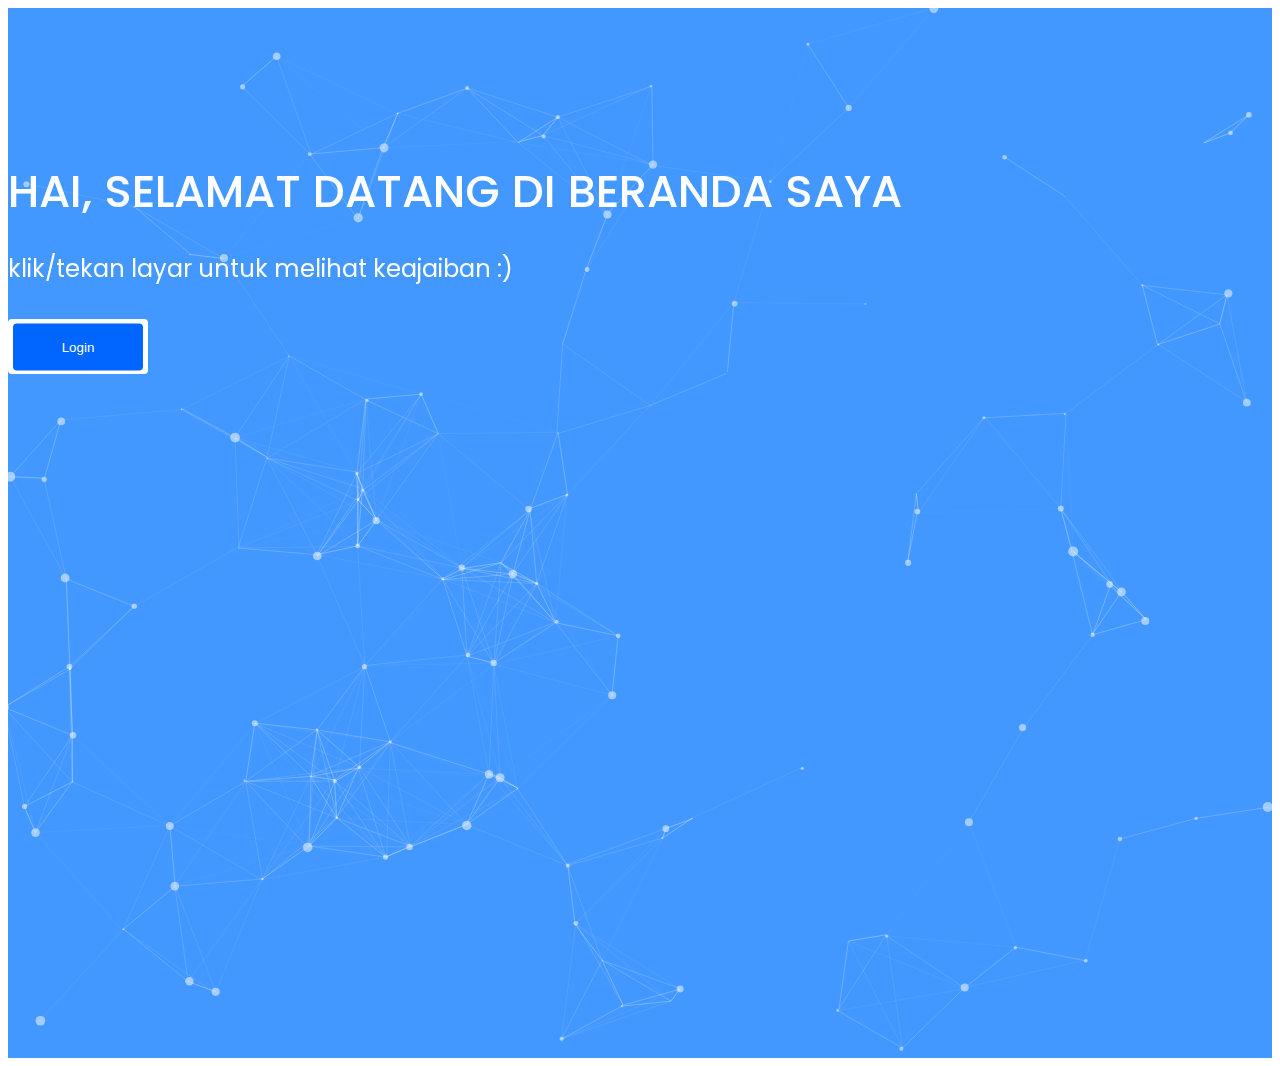
<file: index.html>
<!doctype html>
<html lang="en">
  <head>
    <!-- Required meta tags -->
    <meta charset="utf-8">
    <meta name="viewport" content="width=device-width, initial-scale=1, shrink-to-fit=no">

    <!-- Bootstrap CSS -->
    <link rel="stylesheet" href="https://stackpath.bootstrapcdn.com/bootstrap/4.1.3/css/bootstrap.min.css" integrity="sha384-MCw98/SFnGE8fJT3GXwEOngsV7Zt27NXFoaoApmYm81iuXoPkFOJwJ8ERdknLPMO" crossorigin="anonymous">
    <link href="https://fonts.googleapis.com/css2?family=Montserrat:wght@700;800;900&display=swap" rel="stylesheet">
    <title>ChairilART || Beranda</title>
	 <!--fontawesome-->
	 
       <link rel="stylesheet" href="https://use.fontawesome.com/releases/v5.7.2/css/all.css" 
        integrity="sha384-fnmOCqbTlWIlj8LyTjo7mOUStjsKC4pOpQbqyi7RrhN7udi9RwhKkMHpvLbHG9Sr" crossorigin="anonymous">

	<link href="https://fonts.googleapis.com/css2?family=Poppins:ital,wght@0,400;0,500;0,600;0,700;0,800;0,900;1,200;1,400&display=swap" rel="stylesheet">
  
  <link rel="stylesheet" href="style.css">

</head>
  
  
<body>
<div class="banner-section" id="particles-js">
  <div class="container">
    <div class="row d-flex justify-content-center banner-inner">
      <div class="col-lg-12">
              <div class="front-landing-text text-center">
                <h1>HAI, SELAMAT DATANG DI BERANDA SAYA</h1>
                <h2>klik/tekan layar untuk melihat keajaiban :)</h2>
              </div>
      </div>
            <div class="col-lg-6 col-md-8  col-sm-12 text-center d-flex justify-content-center">
              <div class="form-section">
                <form>
                  <div class="input-group">
                      <button type="submit" class="submit text-center d-flex justify-content-"><a href="website/index.html">Login</a></button>
                  </div>
                </form>
              </div>
            </div>
	  </div>
  </div>
  
</div>



    <!-- Optional JavaScript -->
    <!-- jQuery first, then Popper.js, then Bootstrap JS -->
    <script src="https://code.jquery.com/jquery-3.3.1.slim.min.js" integrity="sha384-q8i/X+965DzO0rT7abK41JStQIAqVgRVzpbzo5smXKp4YfRvH+8abtTE1Pi6jizo" crossorigin="anonymous"></script>
    <script src="https://cdnjs.cloudflare.com/ajax/libs/popper.js/1.14.3/umd/popper.min.js" integrity="sha384-ZMP7rVo3mIykV+2+9J3UJ46jBk0WLaUAdn689aCwoqbBJiSnjAK/l8WvCWPIPm49" crossorigin="anonymous"></script>
    <script src="https://stackpath.bootstrapcdn.com/bootstrap/4.1.3/js/bootstrap.min.js" integrity="sha384-ChfqqxuZUCnJSK3+MXmPNIyE6ZbWh2IMqE241rYiqJxyMiZ6OW/JmZQ5stwEULTy" crossorigin="anonymous"></script>
  <script src="https://code.jquery.com/jquery-3.5.1.js" integrity="sha256-QWo7LDvxbWT2tbbQ97B53yJnYU3WhH/C8ycbRAkjPDc=" crossorigin="anonymous"></script>
    
	<script src="js/particles.js"></script>
	<script src="js/app.js"></script>
 
   
   
   <script>


</script>
  
  
  </body>
</html>
</file>
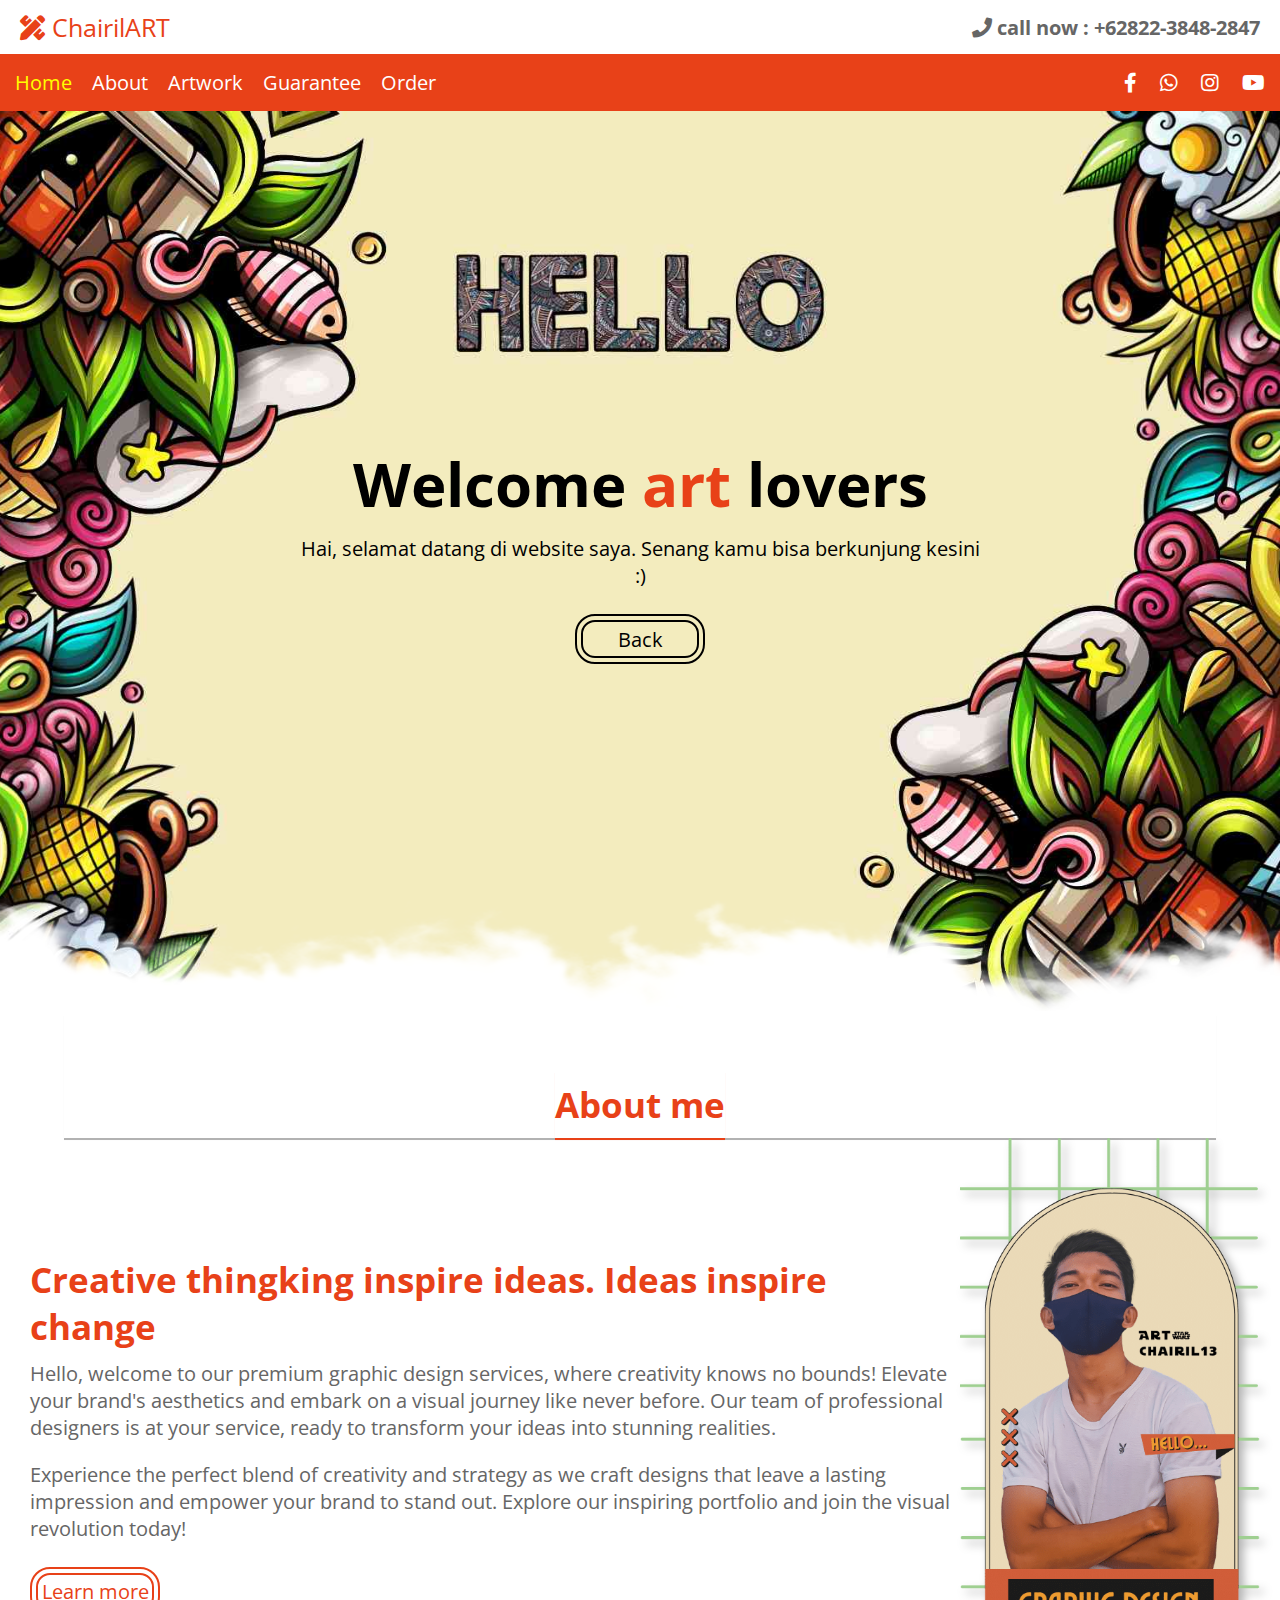
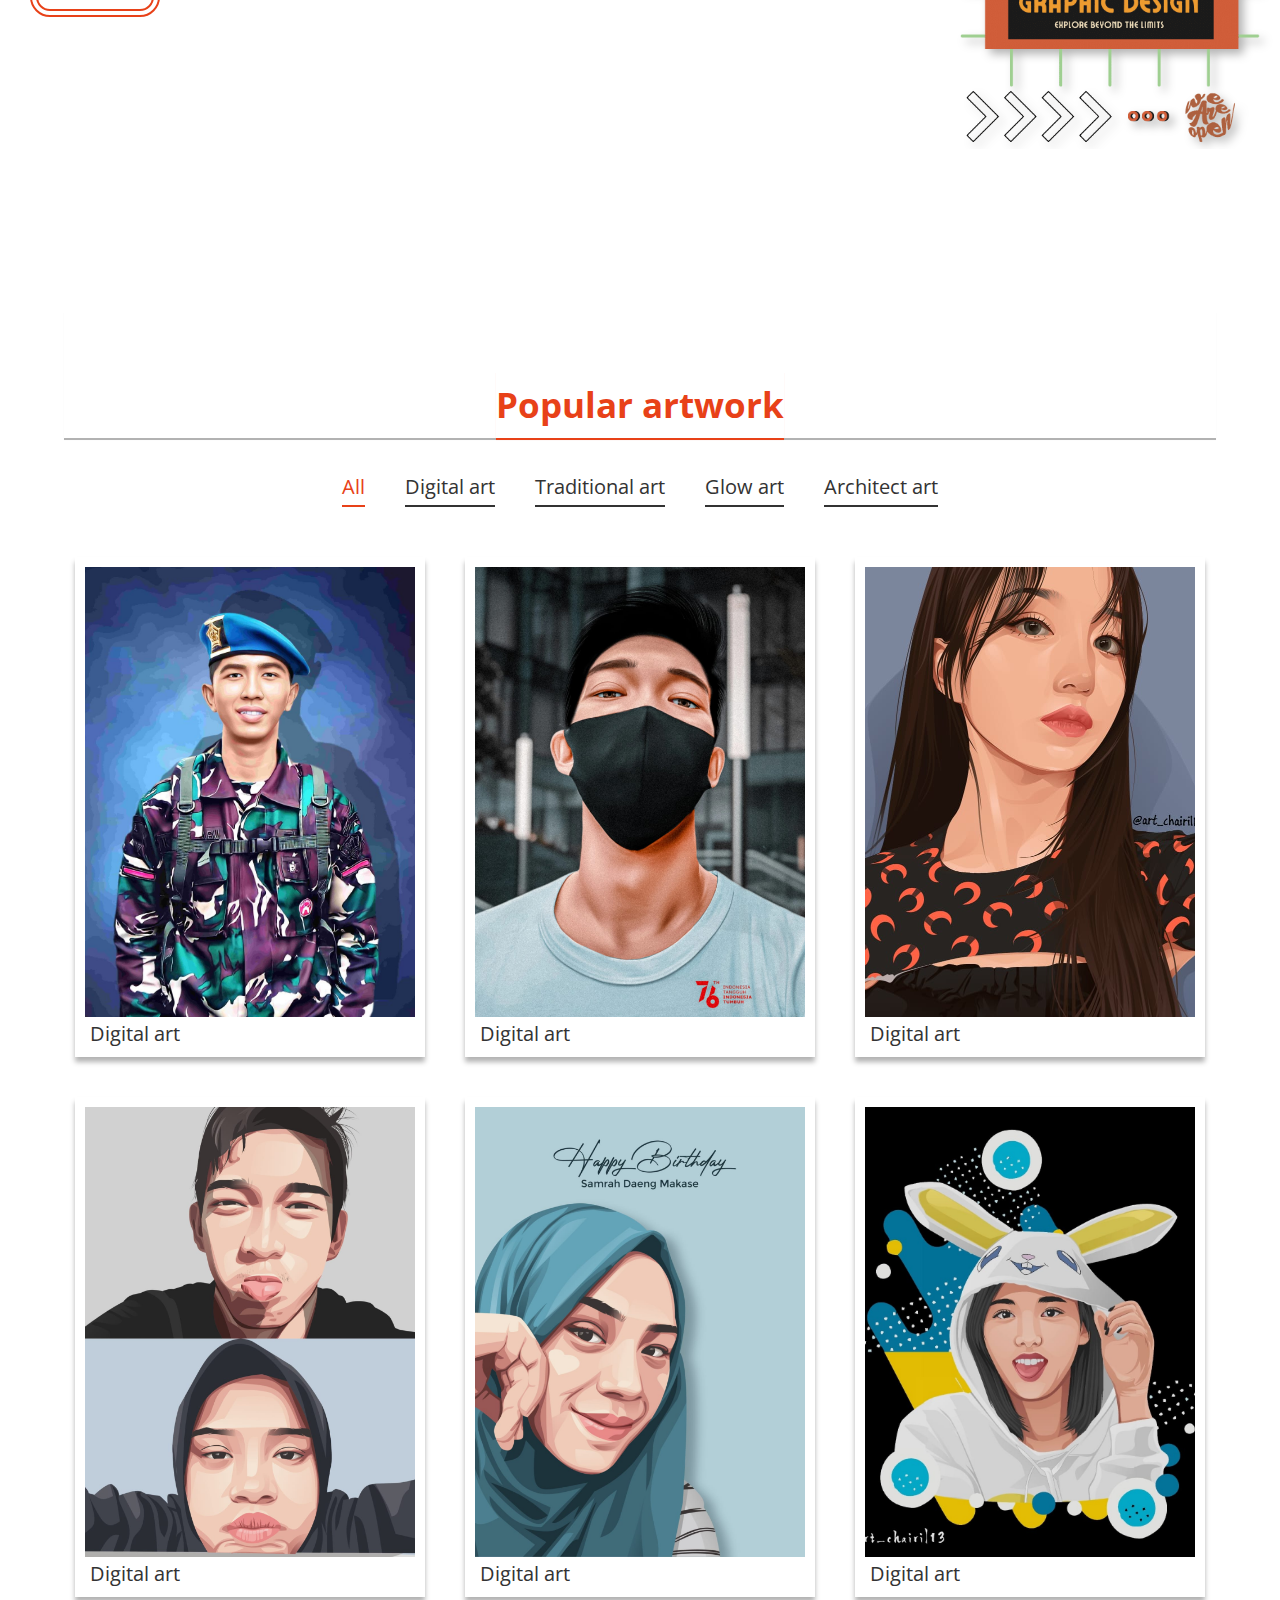
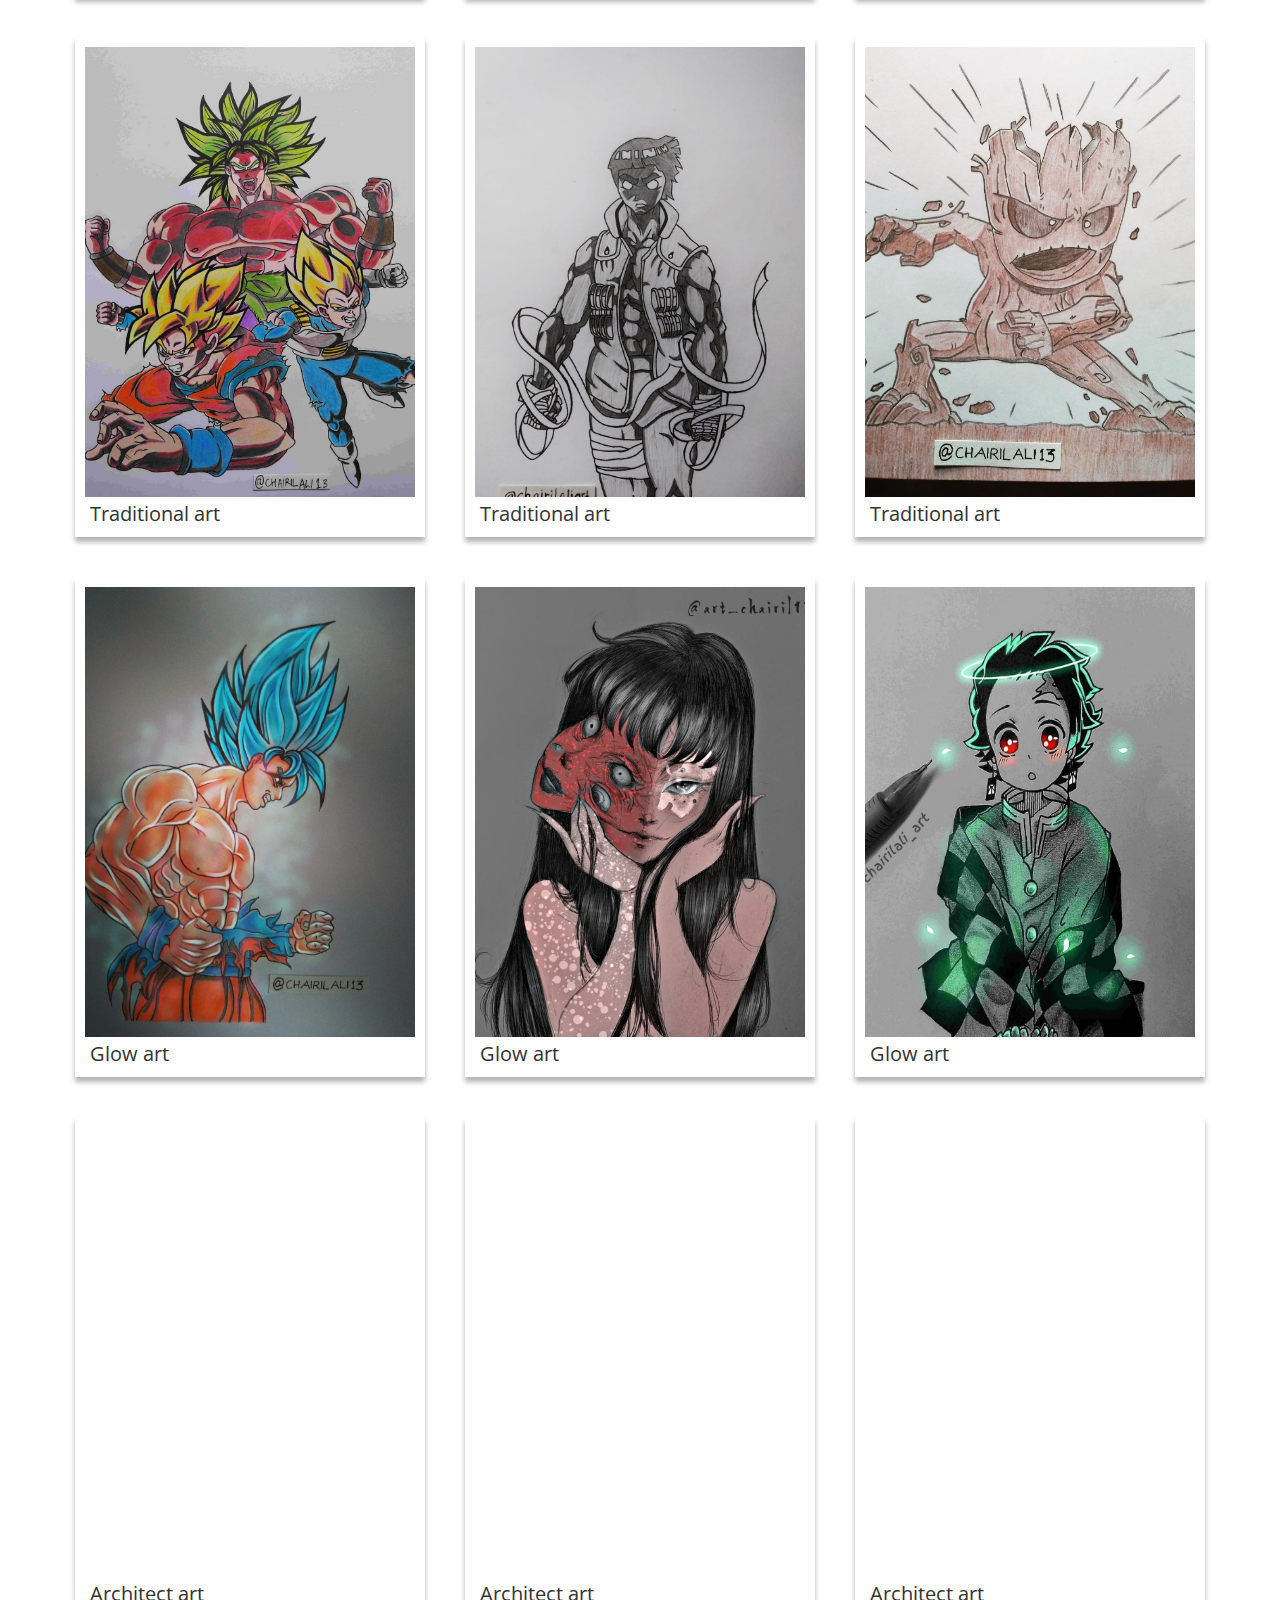
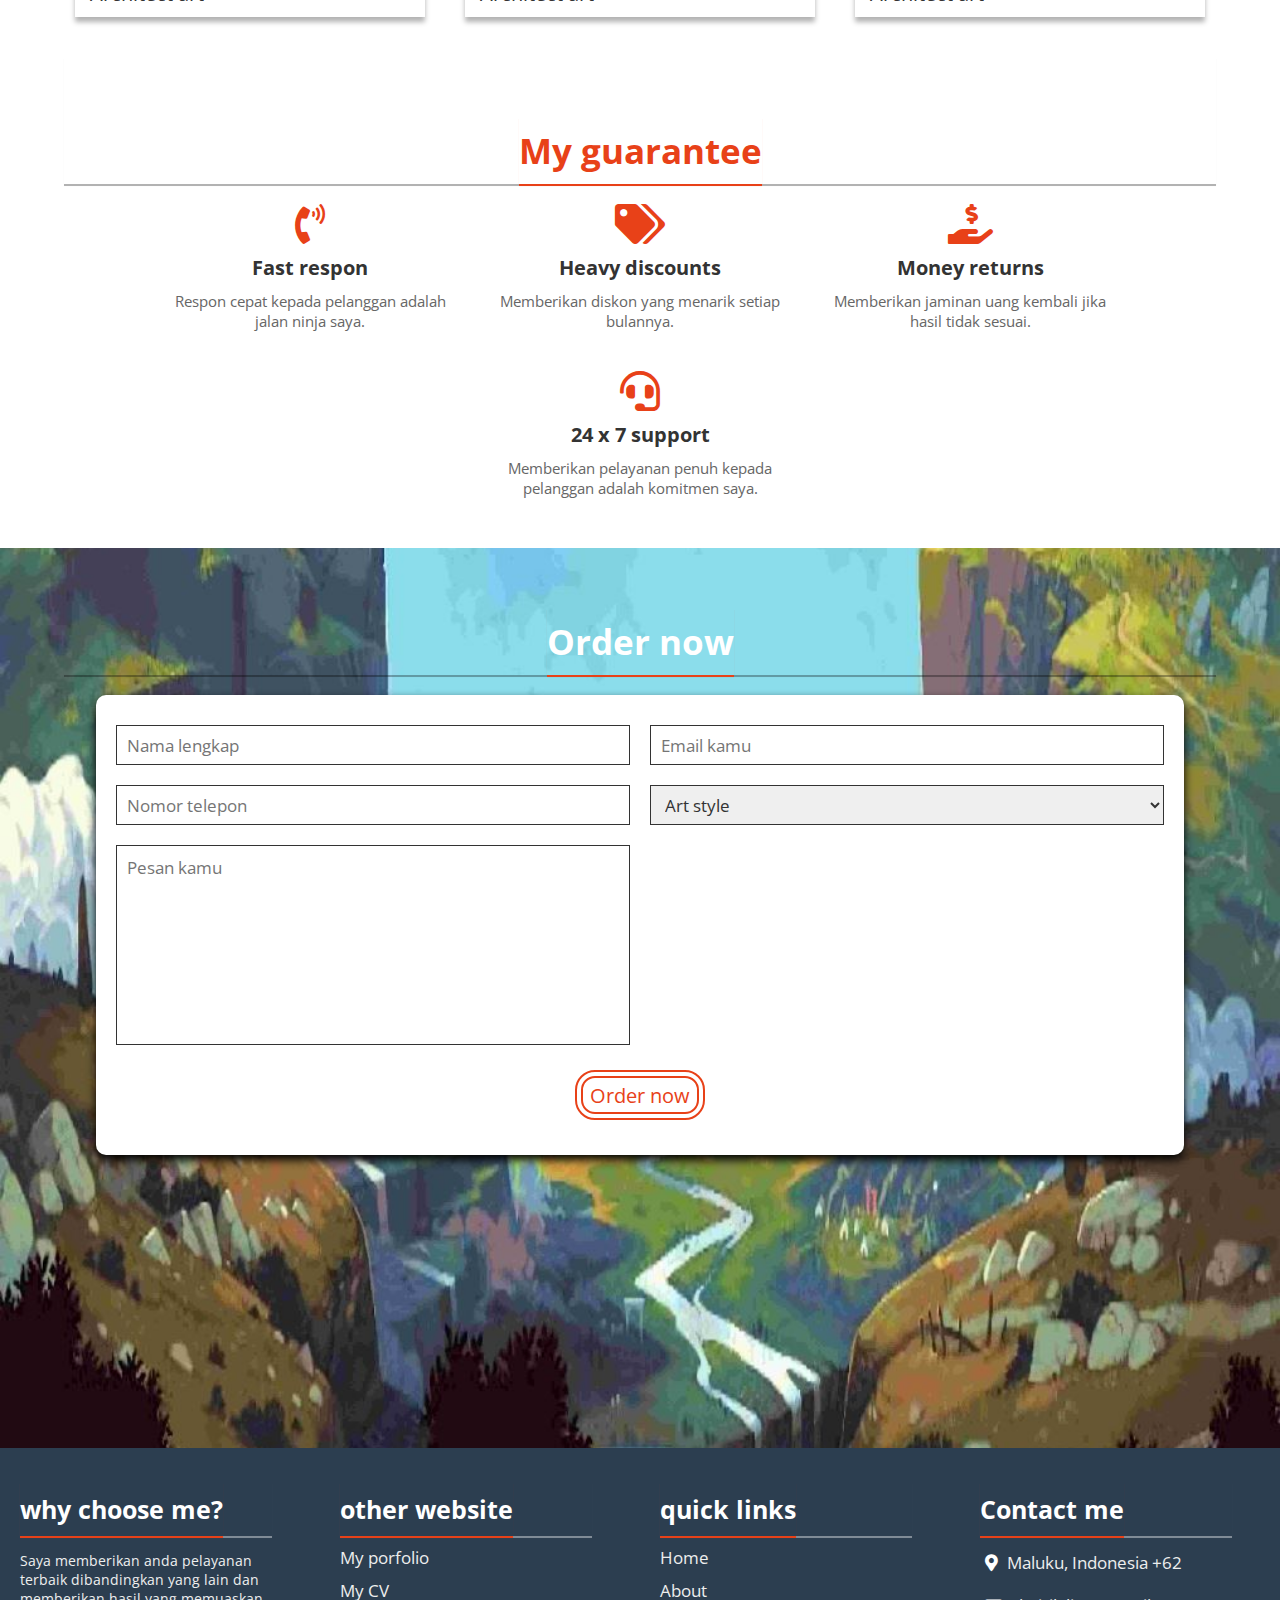
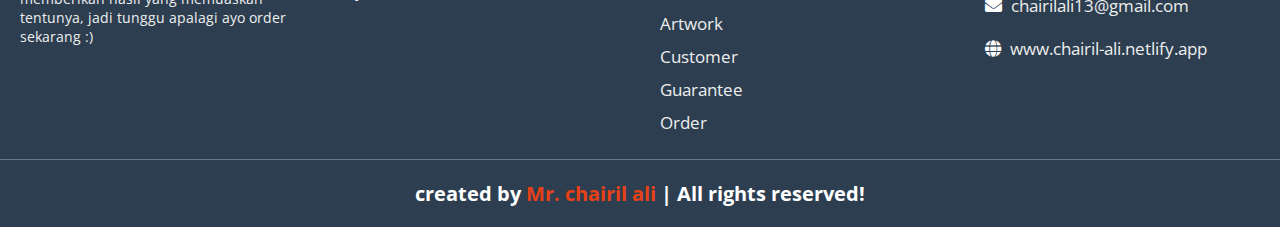
<file: website/index.html>
<!DOCTYPE html>
<html lang="en">
  <head>
    <meta charset="UTF-8" />
    <meta name="viewport" content="width=device-width, initial-scale=1.0" />
    <title>ChairilART</title>

    <!-- font awesome cdn link  -->
    <link rel="stylesheet" href="https://cdnjs.cloudflare.com/ajax/libs/font-awesome/5.15.2/css/all.min.css" />

    <!-- custom css file link  -->
    <link rel="stylesheet" href="css/style.css" />
  </head>
  <body>
    <!-- header section starts  -->

    <header>
      <div class="header-1">
        <a href="https://chairil-ali.netlify.app" target="_blank" class="logo"> <i class="fas fa-pencil-ruler"></i> ChairilART</a>

        <h3 class="call"><i class="fas fa-phone"></i> call now : +62822-3848-2847</h3>
      </div>

      <div class="header-2">
        <div id="menu" class="fas fa-pencil-ruler"></div>

        <nav class="navbar">
          <ul>
            <li><a class="active" href="#home">Home</a></li>
            <li><a href="#about">About</a></li>
            <li><a href="#dish">Artwork</a></li>
            <li><a href="#speciality">Guarantee</a></li>
            <li><a href="#order">Order</a></li>
          </ul>
        </nav>

        <div class="share">
          <a href="https://www.facebook.com/chairil.ali.92/" target="_blank" class="fab fa-facebook-f"></a>
          <a href="https://wa.me/6282238482847?text=Halo kak, saya mau order." target="_blank" class="fab fa-whatsapp"></a>
          <a href="https://www.instagram.com/chairilali_13/" target="_blank" class="fab fa-instagram"></a>
          <a href="https://www.youtube.com/channel/UCY4U9ApGzU6EzWbjaccqYBQ" target="_blank" class="fab fa-youtube"></a>
        </div>
      </div>
    </header>

    <!-- header section ends -->

    <!-- home section starts  -->

    <section class="home" id="home">
      <div class="content">
        <h1>Welcome <span>art</span> lovers</h1>
        <p>Hai, selamat datang di website saya. Senang kamu bisa berkunjung kesini :)</p>
        <a href="../index.html"><button class="btn">Back</button></a>
      </div>

      <div class="shape"></div>
    </section>

    <!-- home section ends -->

    <!-- about section starts  -->

    <section class="about" id="about">
      <h1 class="heading"><span>About me</span></h1>

      <div class="row">
        <div class="content">
          <h3>Creative thingking inspire ideas. Ideas inspire change</h3>
          <p>Hello, welcome to our premium graphic design services, where creativity knows no bounds! Elevate your brand's aesthetics and embark on a visual journey like never before. Our team of professional designers is at your service, ready to transform your ideas into stunning realities.</p>
          <p>Experience the perfect blend of creativity and strategy as we craft designs that leave a lasting impression and empower your brand to stand out. Explore our inspiring portfolio and join the visual revolution today!</p>
          <a href="https://chairil-ali.netlify.app/" target="_blank"><button class="btn">Learn more</button></a>
        </div>

        <div class="image">
          <img src="images/girl-chef.png" loading="lazy" alt="" />
        </div>
      </div>
    </section>

    <!-- about section ends -->

    <!-- dish section starts  -->

    <section class="dish" id="dish">
      <h1 class="heading"><span>Popular artwork</span></h1>

      <ul class="controls">
        <li class="buttons button-active" data-filter="all">All</li>
        <li class="buttons" data-filter="sandwich">Digital art</li>
        <li class="buttons" data-filter="cake">Traditional art</li>
        <li class="buttons" data-filter="juice">Glow art</li>
        <li class="buttons" data-filter="chocolate">Architect art</li>
      </ul>

      <div class="image-container">
        <div class="image sandwich">
          <img src="images/digital1.jpg" loading="lazy" alt="" />
          <a href="https://en.wikipedia.org/wiki/Digital_art#:~:text=Digital%20art%20is%20an%20artistic,umbrella%20term%20new%20media%20art." target="_blank">Digital art</a>
        </div>
        <div class="image sandwich">
          <img src="images/digital2.jpg" loading="lazy" alt="" />
          <a href="https://en.wikipedia.org/wiki/Digital_art#:~:text=Digital%20art%20is%20an%20artistic,umbrella%20term%20new%20media%20art." target="_blank">Digital art</a>
        </div>
        <div class="image sandwich">
          <img src="images/digital3.jpg" loading="lazy" alt="" />
          <a href="https://en.wikipedia.org/wiki/Digital_art#:~:text=Digital%20art%20is%20an%20artistic,umbrella%20term%20new%20media%20art." target="_blank">Digital art</a>
        </div>
        <div class="image sandwich">
          <img src="images/digital4.jpg" loading="lazy" alt="" />
          <a href="https://en.wikipedia.org/wiki/Digital_art#:~:text=Digital%20art%20is%20an%20artistic,umbrella%20term%20new%20media%20art." target="_blank">Digital art</a>
        </div>
        <div class="image sandwich">
          <img src="images/digital5.jpg" loading="lazy" alt="" />
          <a href="https://en.wikipedia.org/wiki/Digital_art#:~:text=Digital%20art%20is%20an%20artistic,umbrella%20term%20new%20media%20art." target="_blank">Digital art</a>
        </div>
        <div class="image sandwich">
          <img src="images/digital6.jpg" loading="lazy" alt="" />
          <a href="https://en.wikipedia.org/wiki/Digital_art#:~:text=Digital%20art%20is%20an%20artistic,umbrella%20term%20new%20media%20art." target="_blank">Digital art</a>
        </div>

        <div class="image cake">
          <img src="images/traditional1.jpg" loading="lazy" alt="" />
          <a href="https://en.wikipedia.org/wiki/Contemporary-Traditional_Art" target="_blank">Traditional art</a>
        </div>
        <div class="image cake">
          <img src="images/traditional2.jpg" loading="lazy" alt="" />
          <a href="https://en.wikipedia.org/wiki/Contemporary-Traditional_Art" target="_blank">Traditional art</a>
        </div>
        <div class="image cake">
          <img src="images/traditional3.jpg" loading="lazy" alt="" />
          <a href="https://en.wikipedia.org/wiki/Contemporary-Traditional_Art" target="_blank">Traditional art</a>
        </div>

        <div class="image juice">
          <img src="images/glow1.jpg" loading="lazy" alt="" />
          <a href="https://en.wikipedia.org/wiki/Light_art#:~:text=Light%20art%20or%20luminism%20is,light%2C%20colours%2C%20and%20shadows." target="_blank">Glow art</a>
        </div>
        <div class="image juice">
          <img src="images/glow2.jpg" loading="lazy" alt="" />
          <a href="https://en.wikipedia.org/wiki/Light_art#:~:text=Light%20art%20or%20luminism%20is,light%2C%20colours%2C%20and%20shadows." target="_blank">Glow art</a>
        </div>
        <div class="image juice">
          <img src="images/glow3.jpg" loading="lazy" alt="" />
          <a href="https://en.wikipedia.org/wiki/Light_art#:~:text=Light%20art%20or%20luminism%20is,light%2C%20colours%2C%20and%20shadows." target="_blank">Glow art</a>
        </div>

        <div class="image chocolate">
          <img src="images/architect1.jpg" loading="lazy" alt="" />
          <a href="https://en.wikipedia.org/wiki/Architecture" target="_blank">Architect art</a>
        </div>
        <div class="image chocolate">
          <img src="images/architect2.jpg" loading="lazy" alt="" />
          <a href="https://en.wikipedia.org/wiki/Architecture" target="_blank">Architect art</a>
        </div>
        <div class="image chocolate">
          <img src="images/architect3.jpg" loading="lazy" alt="" />
          <a href="https://en.wikipedia.org/wiki/Architecture" target="_blank">Architect art</a>
        </div>
      </div>
    </section>

    <!-- dish section ends -->

    <!-- speciality section starts  -->

    <section class="speciality" id="speciality">
      <h1 class="heading"><span>My guarantee</span></h1>

      <div class="icons-container">
        <div class="icons">
          <i class="fas fa-phone-volume"></i>
          <h3>Fast respon</h3>
          <p>Respon cepat kepada pelanggan adalah jalan ninja saya.</p>
        </div>

        <div class="icons">
          <i class="fas fa-tags"></i>
          <h3>Heavy discounts</h3>
          <p>Memberikan diskon yang menarik setiap bulannya.</p>
        </div>

        <div class="icons">
          <i class="fas fa-hand-holding-usd"></i>
          <h3>Money returns</h3>
          <p>Memberikan jaminan uang kembali jika hasil tidak sesuai.</p>
        </div>

        <div class="icons">
          <i class="fas fa-headset"></i>
          <h3>24 x 7 support</h3>
          <p>Memberikan pelayanan penuh kepada pelanggan adalah komitmen saya.</p>
        </div>
      </div>
    </section>

    <!-- speciality section ends -->

    <!-- order section starts  -->

    <section class="order" id="order">
      <h1 class="heading"><span> Order now </span></h1>

      <form action="https://formsubmit.co/mrnightmare13081999@gmail.com" method="POST">
        <div class="inputBox">
          <input type="hidden" name="_subject" value="Ada Orderan Baru!!!" />
          <input type="hidden" name="_captcha" value="false" />
          <input type="text" name="name" placeholder="Nama lengkap" required />
          <input type="email" name="email" placeholder="Email kamu" required />
        </div>

        <div class="inputBox">
          <input type="number" name="phone" placeholder="Nomor telepon" required />
          <select name="art style" id="">
            <option value="art style" disabled selected>Art style</option>
            <option value="digital">Digital art</option>
            <option value="traditional">Traditional art</option>
            <option value="glow">Glow art</option>
            <option value="architect">Architect art</option>
          </select>
        </div>

        <div class="inputBox">
          <textarea name="message" cols="30" rows="10" placeholder="Pesan kamu" required></textarea>
          <iframe
            id="map"
            src="https://www.google.com/maps/embed?pb=!1m18!1m12!1m3!1d3983.95736321635!2d130.48667691411183!3d-3.1059790411922936!2m3!1f0!2f0!3f0!3m2!1i1024!2i768!4f13.1!3m3!1m2!1s0x2d41a2bd21dae515%3A0xc3de6966ae7c8045!2sJl.%20Klp.%20Dua%2C%20Bula%2C%20Kabupaten%20Seram%20Bagian%20Timur%2C%20Maluku!5e0!3m2!1sid!2sid!4v1620401528368!5m2!1sid!2sid"
            width="100%"
            height="auto"
            style="border: 0"
            allowfullscreen=""
            loading="lazy"
          ></iframe>
        </div>

        <button type="submit" class="btn">Order now</button>
      </form>
    </section>

    <!-- newsletter section ends -->

    <!-- footer section starts  -->

    <section class="footer">
      <img src="images/shape-top.png" loading="lazy" alt="" />

      <div class="box-container">
        <div class="box">
          <h3 class="heading"><span>why choose me?</span></h3>
          <p>Saya memberikan anda pelayanan terbaik dibandingkan yang lain dan memberikan hasil yang memuaskan tentunya, jadi tunggu apalagi ayo order sekarang :)</p>
        </div>

        <div class="box">
          <h3 class="heading"><span>other website</span></h3>
          <a href="https://chairil-ali.netlify.app/" target="_blank">My porfolio</a>
          <a href="https://chairilali-cv.netlify.app/" target="_blank">My CV</a>
        </div>

        <div class="box">
          <h3 class="heading"><span>quick links</span></h3>
          <a href="#home">Home</a>
          <a href="#about">About</a>
          <a href="#dish">Artwork</a>
          <a href="#chef">Customer</a>
          <a href="#speciality">Guarantee</a>
          <a href="#order">Order</a>
        </div>

        <div class="box">
          <h3 class="heading"><span>Contact me</span></h3>
          <p><i class="fas fa-map-marker-alt"></i> Maluku, Indonesia +62</p>
          <p><i class="fas fa-envelope"></i> chairilali13@gmail.com</p>
          <p><i class="fas fa-globe"></i> www.chairil-ali.netlify.app</p>
        </div>
      </div>

      <h1 class="credit">created by <span>Mr. chairil ali</span> | All rights reserved!</h1>
    </section>

    <!-- footer section ends -->

    <!-- jquery cdn link  -->
    <script src="https://cdnjs.cloudflare.com/ajax/libs/jquery/3.5.1/jquery.min.js"></script>

    <!-- custom js file link  -->
    <script src="js/main.js"></script>
  </body>
</html>
</file>
<file: style.css>
body{
    font-family: 'Poppins', sans-serif;
  }  
  
    /* ---- particles.js container ---- */ 
    
    #particles-js{ 
    position:relative;
    z-index:2;
    background-color:#4398FF; 
    }
    
  
  .header,.banner-section{
    position:relative;
    width:100%;
  }
  
  .banner-section{
      height: 100vh;
      padding-top:150px;
      position: relative;
      align-items: center;
      justify-content: center;
      background-color: #858c94;
      background-size: cover;
      background-position: center center;
      background-repeat: no-repeat;
  }
  
  
  .header-inner{
    position:absolute;
    width:100%;
    top:0;
    z-index:44;
    left:0;
  }

  .header .nav-item a:hover {
    background-color: #06f;
    transition: 0.7s;
  }

  .header .form-inline a:hover {
    background-color: #06f;
    transition: 0.7s;
  }
  
  
  
  @media only screen and (max-width:992px){
   .my-navbar{
    background-color: rgba(0,123,255,.5);
  } 
  }
  
  
  canvas.particles-js-canvas-el {
      position: absolute;
      top: 0;
      left: 0;
      z-index:1;
      width: 100%;
      height: 100%;
  }
  
  .banner-inner{
    position:relative;
    z-index:888;
  }
  
  
  .front-landing-text h1 {
      font-size: 45px;
      font-weight: 500;
      color:white;
      margin: 0;
  }
  
  .front-landing-text h2 {
      font-size: 24px;
      color:white;
      margin: 25px 0 33px 0;
      font-weight: 400;
  }
  
  
  .form-section form .input-group{
    position:relative;
  }
  
  .form-section form .input-group input {
      height: 55px;
      font-size:13px;
      border:none;
  }
  .form-section form .input-group input:focus,.form-inline .btn:focus ,.navbar-toggler:focus{
    box-shadow:none;
    outline:none;
  }
  
  .form-section form .input-group .submit{
    color:white;
    text-align:center;
    cursor:pointer;
    width:140px;
    padding:0px 5px;
    border:none;
    outline:none;
    background-color:white;
    border-radius:4px 4px 4px 4px;
    height:55px;
    position:relative;
  }

.form-section form .input-group .submit:hover{
  background-color: #06f;
  transition: 0.5s;
}
  
  .form-section form .input-group .submit a{
    display:block;
    color: white;
    text-decoration: none;
     background-color:#06f;
     height:47px;
     position:absolute;
     width:130px;
     line-height:47px;
     border-radius:4px;
     top:50%;
     transform:translatey(-50%);
  }

  .form-section .input-group button:hover a{
    background-color: #74b9ff;
    color: #000;
    letter-spacing: 5px;
    transition: 0.3s;
  }
  
  .form-inline .btn{
   background-color:#74b9ff;
   padding:4px 30px;
   border-radius:2px;
   color:white;
  }
</file>
<file: website/css/style.css>
@import url("https://fonts.googleapis.com/css2?family=Open+Sans:wght@300;400;600&display=swap");

:root {
  --red: #e84118;
}

* {
  font-family: "Open Sans", sans-serif;
  margin: 0;
  padding: 0;
  box-sizing: border-box;
  text-decoration: none;
  outline: none;
  transition: all 0.2s cubic-bezier(0.37, 1.14, 0.26, 1.24);
}

*::selection {
  background: var(--red);
  color: #fff;
}

html {
  font-size: 62.5%;
  overflow-x: hidden;
  scroll-behavior: smooth;
}

.btn {
  height: 5rem;
  width: 13rem;
  color: black;
  border-radius: 20px;
  border: 0.2rem solid black;
  outline: 0.2rem solid black;
  outline-offset: -0.8rem;
  font-size: 2rem;
  margin: 1.5rem 0;
  cursor: pointer;
  background: none;
}

.btn:hover {
  outline-offset: 0.4rem;
  background: var(--red);
}

.heading {
  text-align: center;
  width: 90%;
  margin: 0 auto;
  padding: 0 0.5rem;
  padding-top: 6rem;
  box-shadow: 0 0.2rem 0.05rem rgba(0, 0, 0, 0.3);
}

.heading span {
  display: inline-block;
  font-size: 3.5rem;
  color: var(--red);
  padding: 1rem 0;
  box-shadow: 0 0.2rem 0.05rem var(--red);
}

header .header-1 {
  display: flex;
  align-items: center;
  justify-content: space-between;
  width: 100%;
  background-color: #fff;
  padding: 1rem 2rem;
}

header .header-1 .logo {
  font-size: 2.5rem;
  color: var(--red);
}

header .header-1 .call {
  font-size: 2rem;
  color: #666;
}

header .header-2 {
  display: flex;
  align-items: center;
  justify-content: space-between;
  width: 100%;
  background: var(--red);
  padding: 0.5rem;
  position: relative;
  z-index: 1000;
}

header .header-2 .navbar ul {
  display: flex;
  align-items: center;
  justify-content: space-between;
  list-style: none;
}

header .header-2 .navbar ul li {
  margin: 1rem;
}

header .header-2 .navbar ul li a {
  font-size: 2rem;
  color: #fff;
}

header .header-2 .navbar ul li a.active,
header .header-2 .navbar ul li a:hover {
  color: #ff0;
}

header .header-2 .share a {
  font-size: 2rem;
  color: #fff;
  margin: 1rem;
}

header .header-2 .share a:hover {
  color: #ff0;
}

header .header-2 #menu {
  font-size: 3rem;
  color: #fff;
  cursor: pointer;
  display: none;
  margin: 1rem;
}

header .header-2.header-active {
  position: fixed;
  top: 0;
  left: 0;
  box-shadow: 0 0.1rem 0.3rem rgba(0, 0, 0, 0.3);
}

.home {
  display: flex;
  align-items: center;
  justify-content: center;
  min-height: 100vh;
  background: url(../images/bg.jpg) no-repeat;
  background-size: cover;
  background-position: center;
  position: relative;
}

.home .content {
  text-align: center;
  padding: 1rem;
}

.home .content h1 {
  font-size: 6rem;
  color: black;
}

.home .content h1 span {
  color: var(--red);
}

.home .content p {
  font-size: 2rem;
  color: black;
  width: 68rem;
  padding: 1rem 0;
}

.home .shape {
  position: absolute;
  bottom: -0.5rem;
  left: 0;
  height: 13rem;
  background: url(../images/shape-bottom.png);
  background-size: 350rem 13rem;
  width: 100%;
  animation: animate 25s linear infinite;
}

@keyframes animate {
  0% {
    background-position-x: 0;
  }
  100% {
    background-position-x: 350rem;
  }
}

.about {
  min-height: 100vh;
}

.about .row {
  display: flex;
  align-items: center;
  justify-content: center;
  padding: 0 2rem;
  overflow-x: hidden;
}

.about .row .image img {
  width: 30rem;
  filter: drop-shadow(0.5rem 0.5rem 0.5rem rgba(0, 0, 0, 0.3));
}

.about .row .content {
  padding: 1rem;
}

.about .row .content h3 {
  font-size: 3.5rem;
  color: var(--red);
}

.about .row .content p {
  font-size: 2rem;
  color: #666;
  padding: 1rem 0;
}

.about .row .content .btn {
  color: var(--red);
  border-color: var(--red);
  outline-color: var(--red);
}

.about .row .content .btn:hover {
  color: #fff;
}

.dish {
  min-height: 100vh;
}

.dish .controls {
  display: flex;
  align-items: center;
  justify-content: center;
  flex-wrap: wrap;
  padding: 2rem 0;
  list-style: none;
}

.dish .controls .buttons {
  margin: 1rem 2rem;
  padding: 0.5rem 0;
  border-bottom: 0.2rem solid #333;
  color: #333;
  cursor: pointer;
  font-size: 2rem;
}

.dish .controls .buttons.button-active,
.dish .controls .buttons:hover {
  color: var(--red);
  border-color: var(--red);
}

.dish .image-container {
  display: flex;
  align-items: center;
  justify-content: center;
  flex-wrap: wrap;
  padding-bottom: 2rem;
}

.dish .image-container .image {
  width: 35rem;
  margin: 2rem;
  border: 1rem solid #fff;
  box-shadow: 0 0.5rem 0.5rem rgba(0, 0, 0, 0.3);
}

.dish .image-container .image img {
  height: 45rem;
  width: 100%;
  object-fit: cover;
}

.dish .image-container .image a {
  font-size: 2rem;
  color: #333;
  padding: 0.5rem;
}

.dish .image-container .image a:hover {
  color: var(--red);
  text-decoration: underline;
}

.speciality .box-container {
  display: flex;
  align-items: center;
  justify-content: center;
  flex-wrap: wrap;
  padding: 2rem 0;
}

.speciality .box-container .box {
  height: 20rem;
  flex: 1 1 43rem;
  margin: 1rem;
  box-shadow: 0 0.3rem 0.5rem rgba(0, 0, 0, 0.3);
  border-radius: 1rem;
  overflow: hidden;
  position: relative;
}

.speciality .box-container .box img {
  height: 100%;
  width: 100%;
  object-fit: cover;
}

.speciality .box-container .box .info {
  position: absolute;
  top: 50%;
  left: 5%;
  transform: translateY(-50%);
}

.speciality .box-container .box .info h3 {
  font-size: 3rem;
  color: #fff;
}

.speciality .box-container .box .info p {
  font-size: 2rem;
  color: #eee;
}

.speciality .icons-container {
  display: flex;
  align-items: center;
  justify-content: center;
  flex-wrap: wrap;
  padding-bottom: 3rem;
}

.speciality .icons-container .icons {
  margin: 2rem;
  width: 29rem;
  text-align: center;
}

.speciality .icons-container .icons i {
  font-size: 4rem;
  color: var(--red);
}

.speciality .icons-container .icons h3 {
  font-size: 2rem;
  color: #333;
  padding: 1rem 0;
}

.speciality .icons-container .icons p {
  font-size: 1.5rem;
  color: #666;
}

.order {
  min-height: 100vh;
  background: url(../images/order-bg.jpg) no-repeat;
  background-size: cover;
  background-position: center;
  padding-bottom: 2rem;
}

.order .heading span {
  color: #fff;
}

.order form {
  border-radius: 1rem;
  background: #fff;
  width: 85%;
  margin: 2rem auto;
  padding: 2rem;
  box-shadow: 0 0.5rem 1rem #000;
  text-align: center;
}

.order form .inputBox {
  display: flex;
  justify-content: space-between;
  flex-wrap: wrap;
}

.order form .inputBox input,
.order form .inputBox select,
.order form .inputBox textarea {
  padding: 0 1rem;
  font-size: 1.7rem;
  color: #333;
  height: 4rem;
  width: 49%;
  margin: 1rem 0;
  border: 0.1rem solid #333;
}

.order form .inputBox input:focus,
.order form .inputBox select:focus,
.order form .inputBox textarea:focus {
  border: 0.2rem solid var(--red);
}

.order form .inputBox textarea {
  height: 20rem;
  padding: 1rem;
  resize: none;
}

.order form .inputBox #map {
  height: 20rem;
  margin: 1rem 0;
  width: 49%;
}

.order form .btn {
  color: var(--red);
  border-color: var(--red);
  outline-color: var(--red);
}

.order form .btn:hover {
  color: #fff;
}

.newsletter {
  padding: 2rem 1rem;
  background: linear-gradient(rgba(255, 255, 255, 0.5), #fff), url(../images/letter.jpg) no-repeat;
  background-size: cover;
  background-position: center;
  text-align: center;
}

.newsletter h1 {
  font-size: 4rem;
  color: #333;
}

.newsletter p {
  font-size: 2rem;
  color: #333;
}

.newsletter form {
  margin: 1rem auto;
  padding: 0.5rem 1rem;
  max-width: 60rem;
  border-radius: 5rem;
  box-shadow: 0 0.3rem 0.5rem rgba(0, 0, 0, 0.3);
  display: flex;
  align-items: center;
  background: #fff;
}

.newsletter form input[type="email"] {
  height: 4rem;
  padding: 0 1rem;
  width: 100%;
  font-size: 1.7rem;
  background: none;
  border: none;
  color: #333;
}

.newsletter form input[type="submit"] {
  height: 3.8rem;
  width: 17rem;
  font-size: 1.7rem;
  background: var(--red);
  border: none;
  outline: none;
  color: #fff;
  cursor: pointer;
  border-radius: 5rem;
}

.newsletter form input[type="submit"]:hover {
  letter-spacing: 0.1rem;
  opacity: 0.8;
}

.footer {
  background: #2c3e50;
}

.footer img {
  width: 100%;
}

.footer .box-container {
  display: flex;
  justify-content: center;
  flex-wrap: wrap;
}

.footer .box-container .box {
  flex: 1 1 23rem;
  margin: 2rem;
}

.footer .box-container .box .heading {
  margin: 0;
  padding: 0;
  box-shadow: 0 0.2rem 0.05rem #fff6;
  margin-bottom: 0.5rem;
  text-align: left;
}

.footer .box-container .box .heading span {
  font-size: 2.5rem;
  color: #fff;
}

.footer .box-container .box p {
  font-size: 1.7rem;
  color: #eee;
  padding: 1rem 0;
}

.footer .box-container .box:first-child p {
  font-size: 1.4rem;
}

.footer .box-container .box p i {
  padding: 0 0.5rem;
  color: #fff;
}

.footer .box-container .box a {
  font-size: 1.7rem;
  display: block;
  padding: 0.5rem 0;
  color: #eee;
}

.footer .box-container .box a:hover {
  text-decoration: underline;
}

.footer .credit {
  font-size: 2rem;
  text-align: center;
  padding: 2rem 1rem;
  color: #fff;
  border-top: 0.1rem solid rgba(255, 255, 255, 0.3);
}

.footer .credit span {
  color: var(--red);
}

/* media queries  */

@media (max-width: 768px) {
  html {
    font-size: 55%;
  }

  header .header-2 #menu {
    display: block;
  }

  header .header-2 .navbar {
    position: absolute;
    top: 100%;
    left: -120%;
  }

  header .header-2 .navbar ul {
    flex-flow: column;
    justify-content: center;
    min-height: calc(100vh - 6rem);
    padding-bottom: 6rem;
    background: #000;
    width: 32rem;
  }

  header .header-2 .navbar ul li {
    width: 100%;
    text-align: center;
  }

  header .header-2 .navbar ul li a {
    font-size: 2.7rem;
    display: block;
  }

  header .header-2 .fa-times {
    transform: rotate(180deg);
  }

  header .header-2 .nav-toggle {
    left: 0;
  }

  .home .content h1 {
    font-size: 5rem;
  }

  .home .content p {
    width: auto;
  }

  .about .row {
    flex-flow: column;
  }

  .about .row .image img {
    width: 100%;
  }
}

@media (max-width: 600px) {
  .order form .inputBox input,
  .order form .inputBox select,
  .order form .inputBox textarea,
  .order form .inputBox #map {
    width: 100%;
  }
}

@media (max-width: 400px) {
  html {
    font-size: 50%;
  }

  header .header-1 {
    flex-flow: column;
  }

  header .header-1 .logo {
    padding-bottom: 1rem;
  }

  header .header-2 .navbar ul {
    width: 100vw;
  }

  .order form {
    width: 95%;
  }
}
</file>
